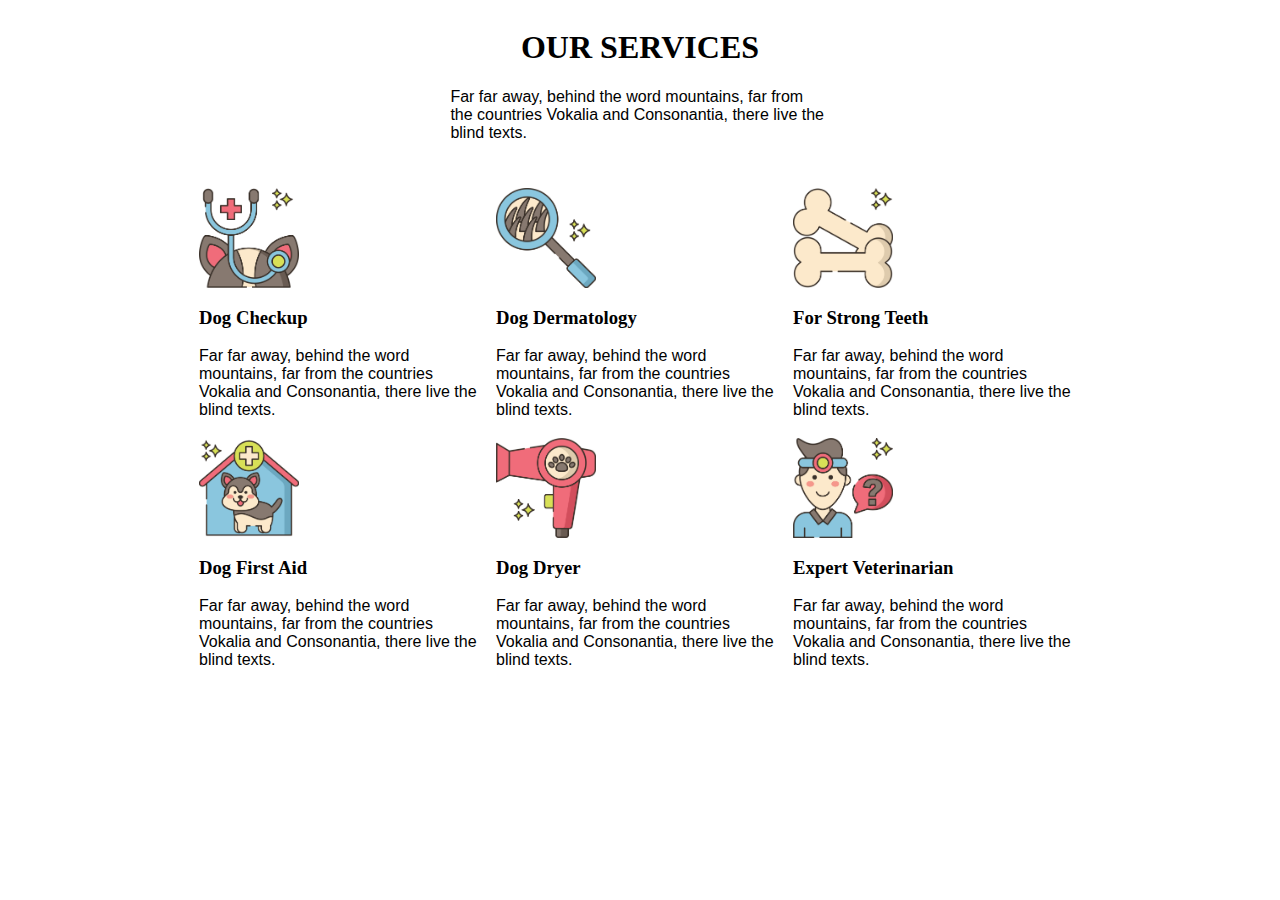
<file: colorbilldog/index.html>
<!DOCTYPE html>
<html lang="en">
<head>
    <meta charset="UTF-8">
    <meta name="viewport" content="width=device-width, initial-scale=1.0">
    <title>Color bill Dog</title>
    <link rel="stylesheet" href="style.css">
</head>
<body>
    <div class="our-services">
        <div class="head">
            <h1>OUR SERVICES</h1>
            <p>Far far away, behind the word mountains, far from the countries Vokalia and Consonantia, there live the blind texts.</p>
        </div>
        <main class="container">
            <div class="services">
                <img src="./dogger_checkup.jpg" alt="">
                <h3>Dog Checkup</h3>
                <p>Far far away, behind the word mountains, far from the countries Vokalia and Consonantia, there live the blind texts.</p>
            </div>
            <div class="services">
                <img src="./dogger_dermatology.jpg" alt="">
                <h3>Dog Dermatology</h3>
                <p>Far far away, behind the word mountains, far from the countries Vokalia and Consonantia, there live the blind texts.</p>
            </div>
            <div class="services">
                <img src="./dogger_bones.jpg" alt="">
                <h3>For Strong Teeth</h3>
                <p>Far far away, behind the word mountains, far from the countries Vokalia and Consonantia, there live the blind texts.</p>
            </div>
            <div class="services">
                <img src="./dogger_veterinary.jpg" alt="">
                <h3>Dog First Aid</h3>
                <p>Far far away, behind the word mountains, far from the countries Vokalia and Consonantia, there live the blind texts.</p>
            </div>
            <div class="services">
                <img src="./dogger_dryer.jpg" alt="">
                <h3>Dog Dryer</h3>
                <p>Far far away, behind the word mountains, far from the countries Vokalia and Consonantia, there live the blind texts.</p>
            </div>
            <div class="services">
                <img src="./dogger_veterinarian.jpg" alt="">
                <h3>Expert Veterinarian</h3>
                <p>Far far away, behind the word mountains, far from the countries Vokalia and Consonantia, there live the blind texts.</p>
            </div>
            
        </main>
    </div>
    
</body>
</html>
</file>
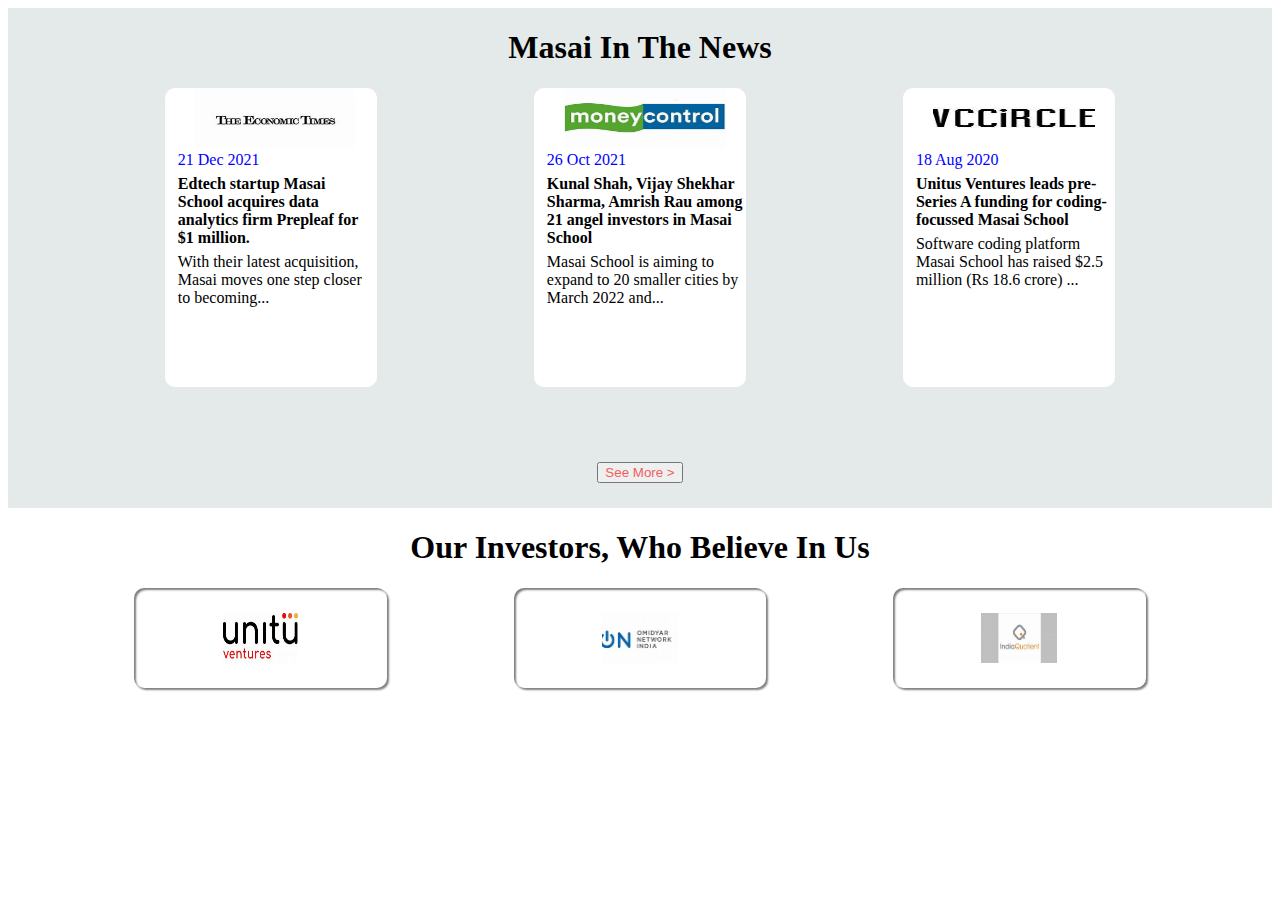
<file: news(flex)/index.html>
<!DOCTYPE html>
<html lang="en">

<head>
    <meta charset="UTF-8">
    <meta name="viewport" content="width=device-width, initial-scale=1.0">
    <title>News</title>
    <link rel="stylesheet" href="./style.css">
</head>

<body>
    <div id="first">
        <h1>Masai In The News</h1> 
        <div id="item1"> 
            <div class="cards">
                <img src="./economic times.jpeg" alt="">
                <p class="date">21 Dec 2021</p>
                <h4> Edtech startup Masai School acquires
                    data analytics firm Prepleaf for $1 million.
                </h4>
                <p>With their latest acquisition, Masai
                    moves one step closer to becoming...
                </p>
            </div>
            <div class="cards">
                <img src="./money control.jpeg" alt="">
                <p class="date">26 Oct 2021</p>
                <h4>Kunal Shah, Vijay Shekhar Sharma, Amrish Rau
                    among 21 angel investors in Masai School
                </h4>
                <p> Masai School is aiming to expand to 20
                    smaller cities by March 2022 and...
                </p>

            </div>
            <div class="cards">
                <img src="./vccircle.jpeg" alt="">
                <p class="date">18 Aug 2020</p>
                <h4>Unitus Ventures leads pre- Series A funding for
                    coding- focussed Masai School
                </h4>
                <p>
                    Software coding platform Masai
                    School has raised $2.5 million (Rs 18.6 crore) ...
                </p>
            </div>
        </div>

        <button>See More ></button>
    </div>
    


    <div id="second">
        <h1>Our Investors, Who Believe In Us</h1>
        <div id="item2">
            <div class="companies">
                <img src="./unitus.jpeg" alt="">
            </div>
            <div class="companies">
                <img src="./omidyar.jpeg" alt="">
            </div>
            <div class="companies">
                <img src="./India quotient.jpeg" alt="">
            </div>
        </div>
    </div>    
    
</body>

</html>
</file>
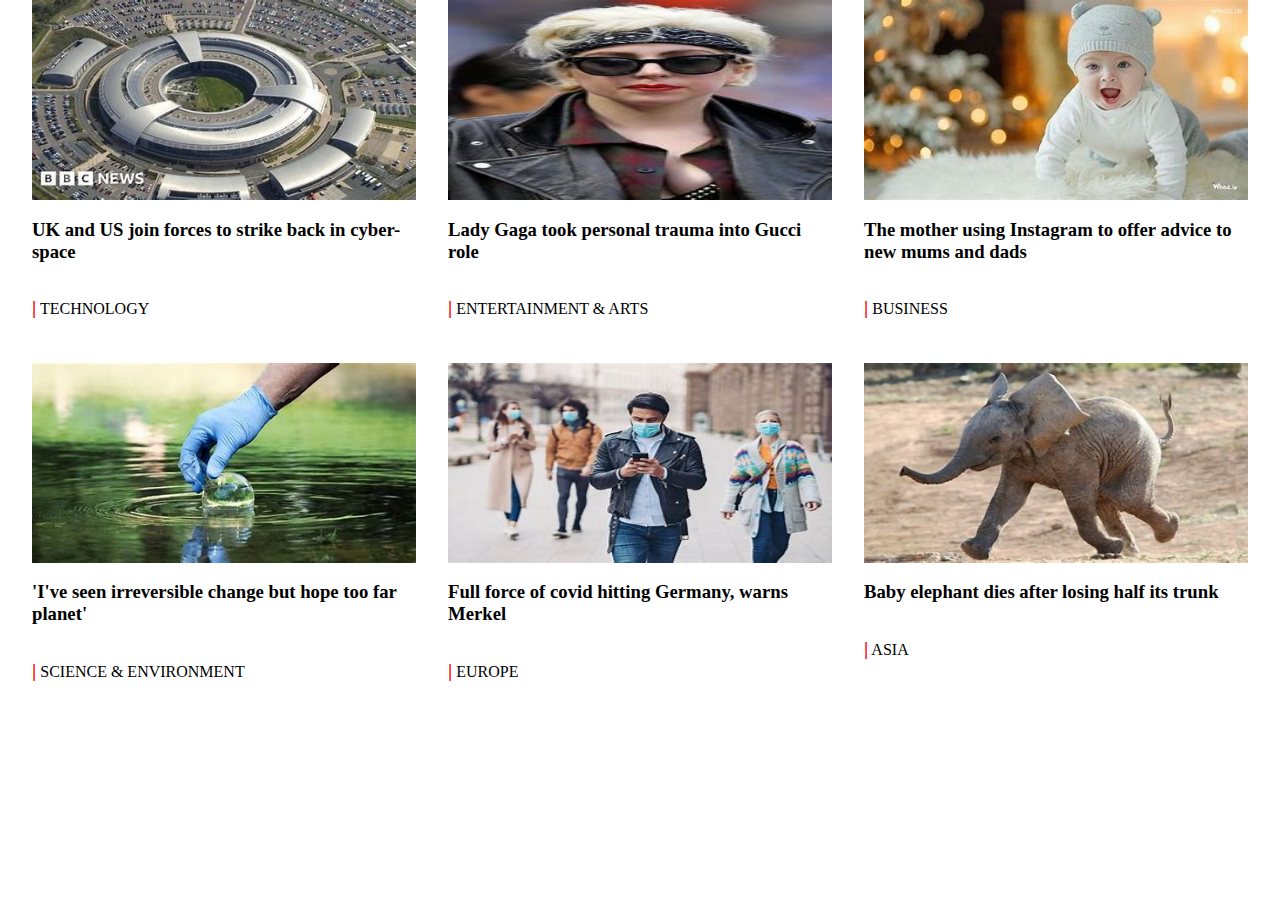
<file: project 3/index.html>
<!DOCTYPE html>
<html lang="en">
<head>
    <meta charset="UTF-8">
    <meta name="viewport" content="width=device-width, initial-scale=1.0">
    <title>News</title>
    <style>
        body{
            margin:auto;
            padding: 0;
        }
        #container{
            display:flex;
            flex-direction:row;
            flex-wrap:wrap;
            height: 700px;
            justify-content:  space-evenly;
            row-gap: 25px;
            
            
        }
        .images:hover{
            width:250px;
            height: 300px;
            cursor: pointer;
            box-shadow: 10px 8px 20px 20px  rgb(2, 25, 4);
        }
        .images b{
            color:red;
            font-size: larger;
        }
        p{
            text-transform: uppercase;
        }
        .images  img{
            width:100%;
            height:200px;
        }
        .images{
            display:flex;
            flex-direction: column;
            width:30%;
            
            
        }
    </style>
</head>
<body>
    <div id="container">
        <div class="images">
            <img src="./cyber space.jpeg" alt="">
            <h3>UK and US join forces to strike back in cyber-space</h3>
            <p><b>|</b> Technology</p>
        </div>
        <div class="images">
            <img src="./lady gaga.jpeg" alt="">
            <h3>Lady Gaga took personal trauma into Gucci role</h3>
            <p><b>|</b> Entertainment & Arts</p>
        </div>
        <div class="images">
            <img src="./baby.jpeg" alt="">
            <h3>The mother using Instagram to offer advice to new mums and dads</h3>
            <p><b>|</b> Business</p>
        </div>
        <div class="images">
            <img src="./environment.jpeg" alt="">
            <h3>'I've seen irreversible change but hope too far planet'</h3>
            <p><b>|</b> Science & Environment</p>
        </div>
        <div class="images">
            <img src="./covid.jpeg" alt="">
            <h3>Full force of covid hitting Germany, warns Merkel</h3>
            <p><b>|</b> Europe</p>
        </div>
        <div class="images">
            <img src="./elephant.jpeg" alt="">
            <h3>Baby elephant dies after losing half its trunk</h3>
            <p><b>|</b> Asia</p>
        </div>
    </div>
</body>
</html>
</file>
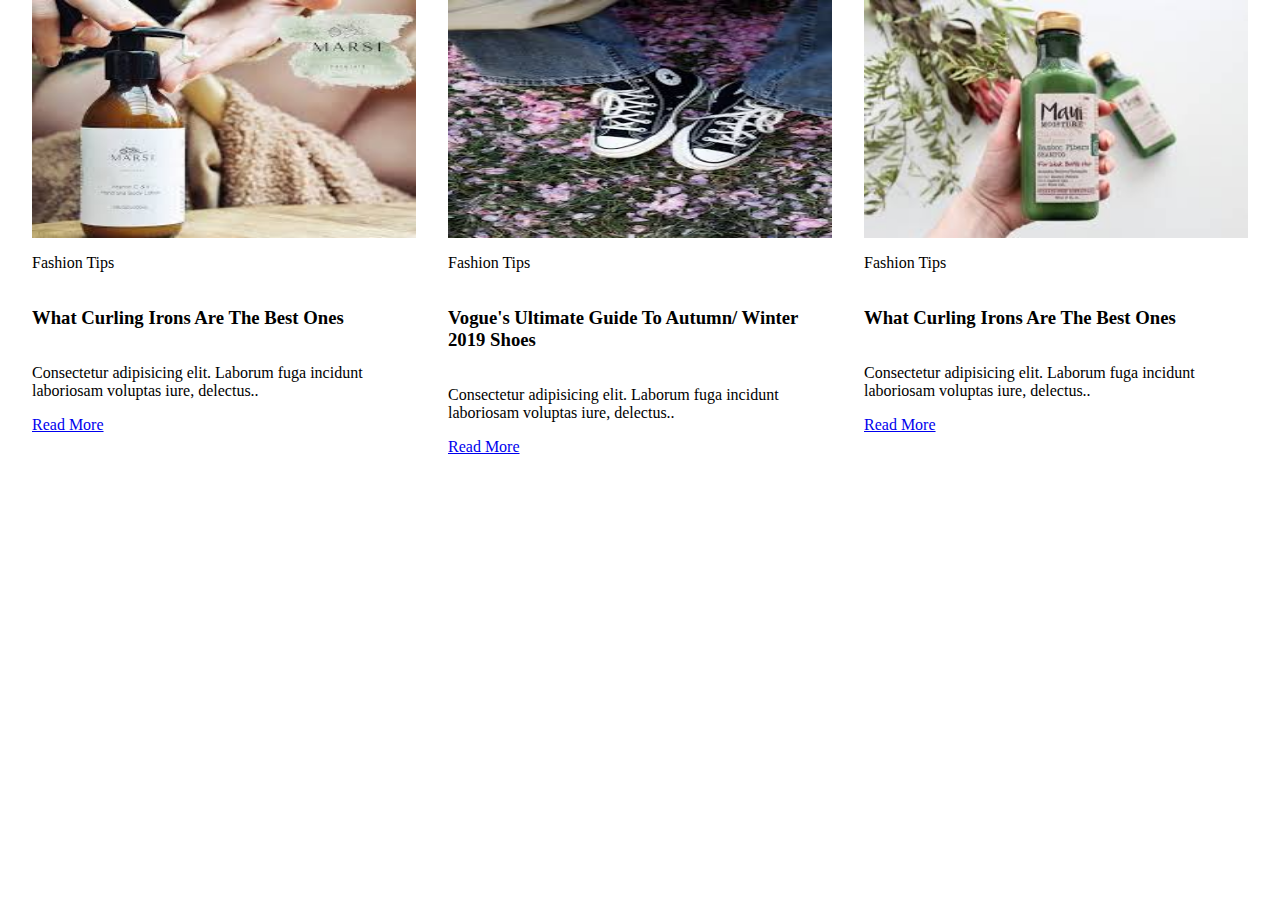
<file: project1/index.html>
<!DOCTYPE html>
<html lang="en">
<head>
    <meta charset="UTF-8">
    <meta name="viewport" content="width=device-width, initial-scale=1.0">
    <title>shopping</title>
    <link rel="stylesheet" href="style.css">
</head>
<body>
    <div class="container">
        <div class="card">
            <img src="./lotion.jpeg" alt="">
            <p>Fashion Tips</p>
            <h3>What Curling Irons Are The Best Ones</h3>
            <p>Consectetur adipisicing elit. Laborum fuga incidunt laboriosam voluptas iure, delectus..</p>
            <a href="www.google.com">Read More</a>
        </div>
        <div class="card">
            <img src="./shoe.jpeg" alt="">
            <p>Fashion Tips</p>
            <h3>Vogue's Ultimate Guide To Autumn/ Winter 2019 Shoes</h3>
            <p>Consectetur adipisicing elit. Laborum fuga incidunt laboriosam voluptas iure, delectus..</p>
            <a href="www.google.com">Read More</a>
        </div>
        
        <div class="card">
            <img src="./shampoo.jpeg" alt="">
            <p>Fashion Tips</p>
            <h3>What Curling Irons Are The Best Ones</h3>
            <p>Consectetur adipisicing elit. Laborum fuga incidunt laboriosam voluptas iure, delectus..</p>
            <a href="www.google.com">Read More</a>

        </div>
    </div>
</body>
</html>
</file>
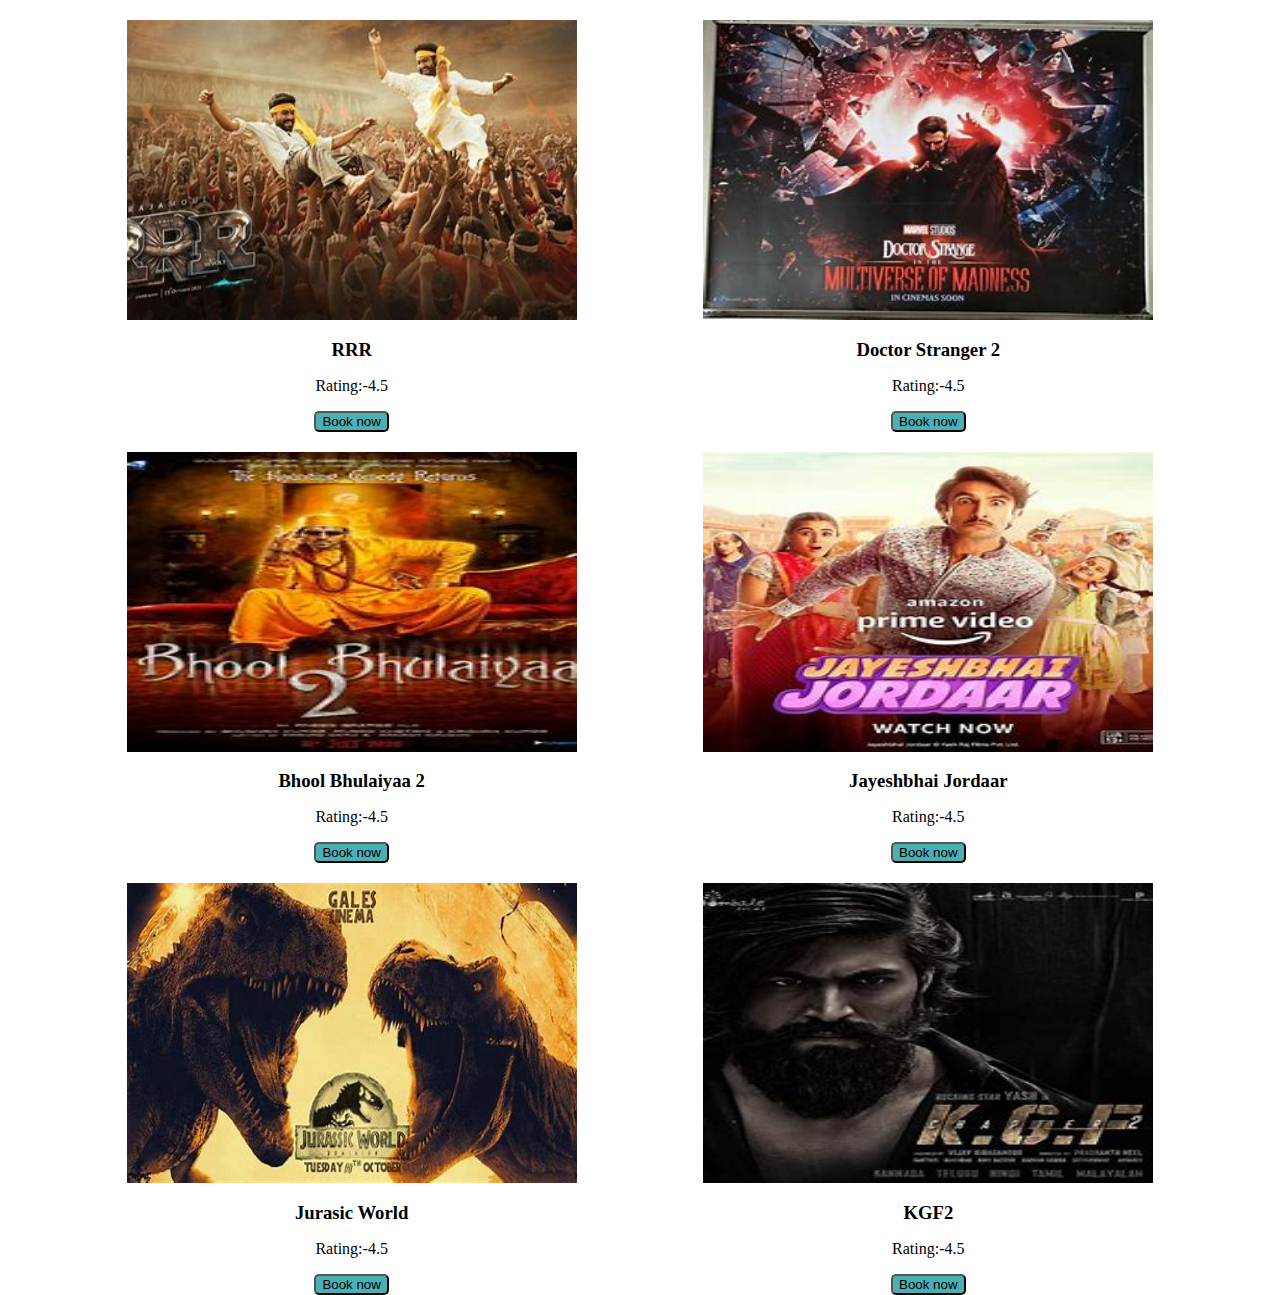
<file: project2/index.html>
<!DOCTYPE html>
<html lang="en">
<head>
    <meta charset="UTF-8">
    <meta name="viewport" content="width=device-width, initial-scale=1.0">
    <title>Movies</title>
    <link rel="stylesheet" href="style.css">
</head>
<body>
    <div class="container">
        <div class="movie">
            <img src="./RRR.jpeg" alt="">
           <h3>RRR</h3>
           <p>Rating:-4.5</p>
           <button>Book now</button> 
        </div>
        <div class="movie">
            <img src="./Doctor stranger.jpeg" alt="">
            <h3>Doctor Stranger 2</h3>
            <p>Rating:-4.5</p>
           <button>Book now</button> 
         </div>
         <div class="movie">
            <img src="./bhool bhulaiyaa 2.jpeg" alt="">
            <h3>Bhool Bhulaiyaa 2</h3>
            <p>Rating:-4.5</p>
           <button>Book now</button> 
         </div>
         <div class="movie">
            <img src="./jordaar.jpeg" alt="">
            <h3>Jayeshbhai Jordaar</h3>
            <p>Rating:-4.5</p>
            <button>Book now</button>
         </div>
         <div class="movie">
            <img src="./Jurasic world.jpeg" alt="">
            <h3>Jurasic World</h3>
            <p>Rating:-4.5</p>
           <button>Book now</button> 
         </div>
         <div class="movie">
            <img src="./KGF.jpeg" alt="">
            <h3>KGF2</h3>
            <p>Rating:-4.5</p>
            <button>Book now</button>
         </div>

    </div>

</body>
</html>
</file>
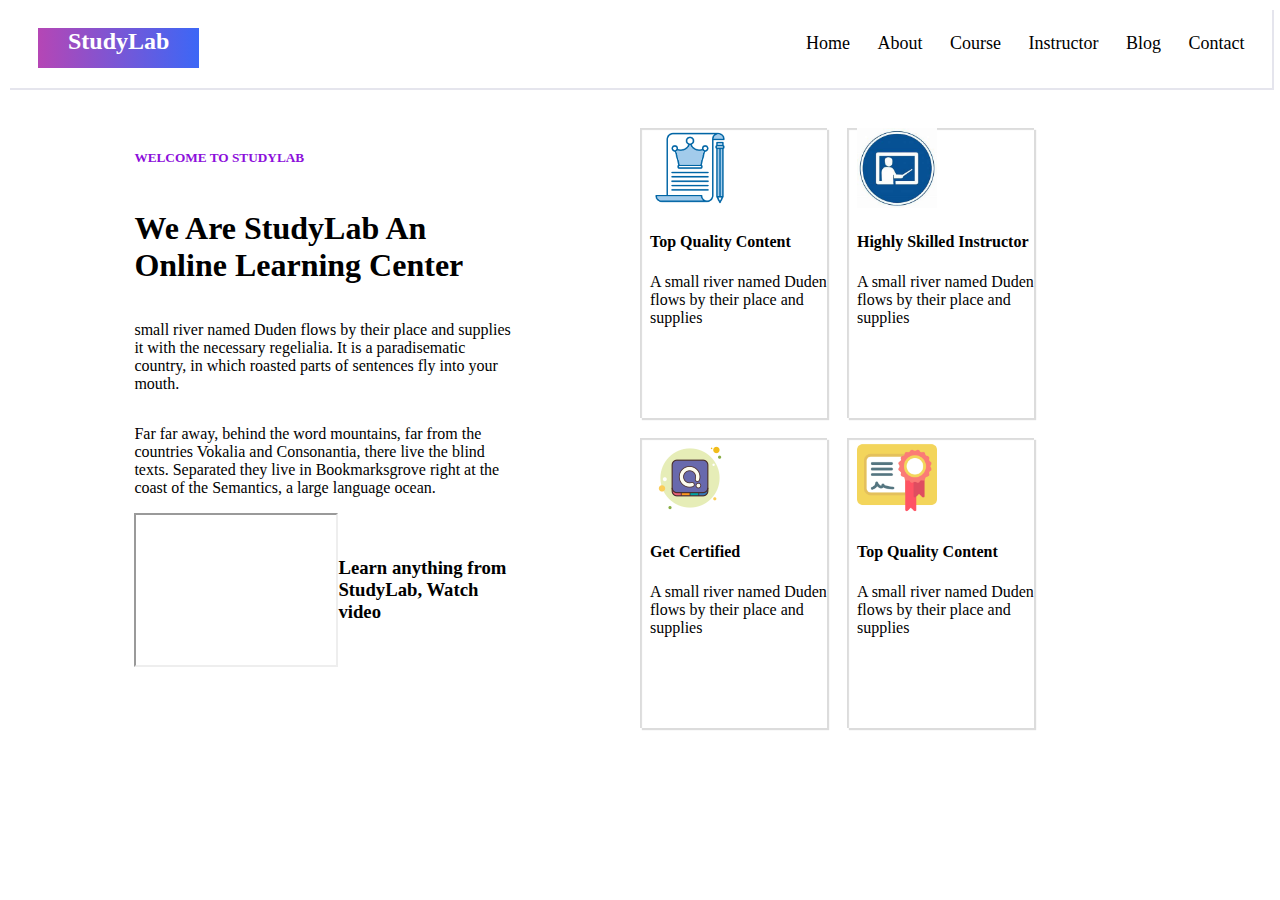
<file: studylab/index.html>
<!DOCTYPE html>
<html lang="en">
<head>
    <meta charset="UTF-8">
    <meta name="viewport" content="width=device-width, initial-scale=1.0">
    <title>study lab</title>
    <link rel="stylesheet" href="style.css">
</head>
<body>
    <header>
        <h2>StudyLab</h2>
        <nav>
            <span>Home</span>
            <span>About</span>
            <span>Course</span>
            <span>Instructor</span>
            <span>Blog</span>
            <span>Contact</span>
        </nav>
    </header>
    <main>
        <section id="para">
            <h5>WELCOME TO STUDYLAB</h5>
            <h1>We Are StudyLab An Online Learning Center</h1>
           <p>
                small river named Duden flows by their place and supplies it with the necessary regelialia. 
                It is a paradisematic country, in which roasted parts of sentences fly into your mouth.
            </p>

             <p>
                    Far far away, behind the word mountains, far from the countries 
                    Vokalia and Consonantia, there live the blind texts.
                    Separated they live in Bookmarksgrove right 
                     at the coast of the Semantics, a large language ocean.
             </p> 
             <div id="video">
                <iframe  src="https://www.youtube.com/embed/5MgBikgcWnY?si=ISXsTY8Vac6JxOEQ"  >
                </iframe>
                <h3>Learn anything from StudyLab, Watch video</h3>
             </div>  
              
        </section>

        <section id="services">
            <div>
                <img src="./top quality.png" alt="">
                <h4>Top Quality Content</h4>
                <p>A small river named Duden flows by their place and supplies</p>
            </div>
            <div>
                <img src="./Instructor.jpeg" alt="">
                <h4>Highly Skilled Instructor</h4>
                <p>A small river named Duden flows by their place and supplies</p>
            </div>
            <div>
                <img src="./quiz.png" alt="">
                <h4>Get Certified</h4>
                <p>A small river named Duden flows by their place and supplies</p>
            </div>
            <div>
                <img src="./certified.png" alt="">
                <h4>Top Quality Content</h4>
                <p>A small river named Duden flows by their place and supplies</p>
            </div>
        </section>
    </main>
    
</body>
</html>
</file>
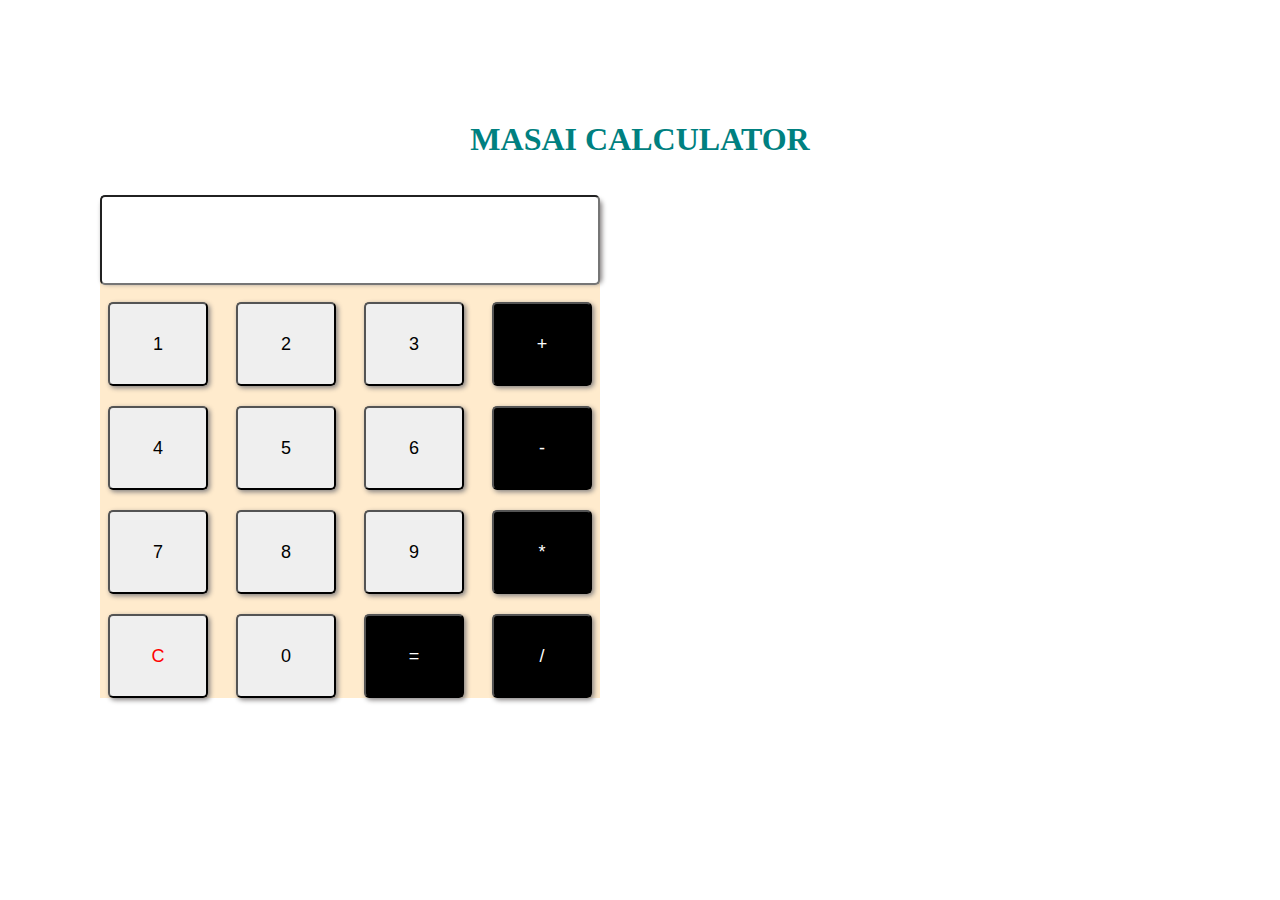
<file: project4/calculator.html>
<!DOCTYPE html>
<html lang="en">
<head>
    <meta charset="UTF-8">
    <meta name="viewport" content="width=device-width, initial-scale=1.0">
    <title>Calculator</title>
    <style>
        body{
            margin:50px;
            padding:50px;
        }
        .calculator{
            display:flex;
            background-color:blanchedalmond;
            flex-wrap: wrap;
            width:500px;
            height:500px;
            justify-content: space-evenly;
            gap:20px;
            margin-top: 40px;
            
            
        }
        
        .buttons{
            display:flex;
            width:20%;
            justify-content: center;
            align-items: center;
            box-shadow: 2px 2px 5px rgb(132, 128, 128);
            border-radius: 5px;
            
        }
        
        h1{
            text-align: center;
            color: teal;
            text-transform: uppercase;
        }
        #text{
            width:100%;
        }
        div > input{
            width:100%;
            height:100%;
            font-size: large;
            border-radius: 5px;
        }
        [type="button"]:focus{
            width:80%;
            height:80%;
            background-color: aquamarine;
            cursor: pointer;
        }
        [name="opr"]{
            background-color: black;
            color:white;
        }
        
    </style>
</head>
<body>
    <h1>Masai Calculator</h1>
    
    <div class="calculator">
        
        <div class="buttons" id="text"><input type="text"></div>
        <div class="buttons"><input type="button" value="1"></div>
        <div class="buttons"><input type="button" value="2"></div>
        <div class="buttons"><input type="button" value="3"></div>
        <div class="buttons"><input type="button" value="+" name="opr"></div>
        <div class="buttons"><input type="button" value="4"></div>
        <div class="buttons"><input type="button" value="5"></div>
        <div class="buttons"><input type="button" value="6"></div>
        <div class="buttons"><input type="button" value="-"  name="opr"></div>
        <div class="buttons"><input type="button" value="7"></div>
        <div class="buttons"><input type="button" value="8"></div>
        <div class="buttons"><input type="button" value="9"></div>
        <div class="buttons"><input type="button" value="*"  name="opr"></div>
        <div class="buttons"><input style="color: red;" type="button" value="C"></div>
        <div class="buttons"><input type="button" value="0"></div>
        <div class="buttons"><input type="button" value="=" name="opr"></div>
        <div class="buttons"><input type="button" value="/"  name="opr"></div>
    
        
        
    </div>

</body>
</html>
</file>
<file: colorbilldog/style.css>
img{
    width:100px;
    height:100px;
} 

.container{
    display: flex;
    flex-wrap: wrap;
    justify-content: space-evenly;
    margin: 30px;
    width:900px;
    height:500px;
}  
.services{
    display: flex;
    flex-direction:column;
    width:32%;
    height:210px;
    
}
.head{
    display:flex;
    flex-direction: column;
    align-items: center;
    width:30%;
}
.our-services{
    display:flex;
    flex-direction: column;
    align-items: center;
    
    
}
p{
    margin-top: 0px;
    font-family: "Open Sans", -apple-system, BlinkMacSystemFont, "Segoe UI", Roboto, "Helvetica Neue",
     Arial, "Noto Sans", sans-serif, "Apple Color Emoji", "Segoe UI Emoji", "Segoe UI Symbol", "Noto Color Emoji";
}
</file>
<file: news(flex)/style.css>
#item1{
    display:flex;
    flex-direction: row;
    flex-wrap:wrap;  
    justify-content: space-evenly;
    background-color: rgb(228, 234, 234);
    height:400px;
    margin-bottom: 0px;
    padding-bottom: 0px;
}
#first {
    background-color: rgb(228, 234, 234);
    display: flex;
    flex-direction:column;
    align-items: center;
    height:500px;
}
    
button{
    margin-top: 0px;
    margin-bottom: 2%;
    color:rgb(240, 96, 96);
}
button:hover{
    color:blueviolet;
}
.cards{
    border-radius: 10px;;
    display:flex;
    flex-direction: column;
    flex-wrap:wrap;
    width:16%;
    height: 80%;
    background-color: white;
    padding-left: 10px;

}
.cards > img{
    padding-left: 20px;
    width:80%;
    height: 20%;
}
img + .date{
    color:blue; 
}
h4,p{
    margin: 3px;
}

#second{
    display:flex;
    flex-direction: column;
    height:200px;
    align-items: center;
}
#item2{
    display:flex;
    flex:wrap;
    width:100%;
    height:100px;
    justify-content: space-evenly;
    
}
.companies{
    display:flex;
    width:20%;
    height:100%;
    box-shadow:inset 2px 2px 2px gray, 2px 2px 2px gray;
    justify-content: center;
    align-items: center;
    border-radius: 10px;
}
.companies img{
    width:30%;
    height:50%;
}
</file>
<file: project1/style.css>
body{
    margin:0;
    border:0;
}
.container{
    display:flex;
    flex-wrap: wrap;
    justify-content: space-evenly;
}
.card{
    display:flex;
    flex-direction: column;
    align-items: flex-start;
    width:30%;
    
}
.container img{
    width:100%;
    height:30%;
}
</file>
<file: project2/style.css>
body{
            margin:0px;
            border:0;

        }
        .container h3{
            margin-bottom: 0px;
        }
        .container  img{
           width: 450px;;
           height:300px; 
        }
        .container{
            display:flex;
            flex-wrap: wrap;
            justify-content: space-evenly;
        }
        .movie{
            display:flex;
            flex-direction: column;
            align-items: center;
            margin-top: 20px;
        }
        button{
            background-color:rgb(75, 176, 180);
            border-radius: 5px;
        }
        button:hover{
            background-color:rgb(248, 114, 197);
            cursor: pointer;
        }
</file>
<file: studylab/style.css>
@media screen and (min-width: 480px) {
    
header{
    display: flex;
    justify-content: space-between;
    align-content: baseline;
    
    height:80px;
    padding-left: 30px;
    box-shadow: 2px 2px rgb(229, 229, 237);
}
header h2{
    background-image:linear-gradient(to right,rgb(181, 70, 181), rgb(60, 103, 246)
    );
    color: white;
    padding: 0px 30px 0px 30px;
}
nav{
    width:40%;
    display:flex;
    margin-top: 25px;
    justify-content: space-evenly;
    align-items:start;
    color:black;
    font-size: large;
   
}
main{
    display:flex;
    flex-wrap: wrap;
    justify-content: space-evenly;
    
}
section{
    width:40%;
}
#para h5{
    color: rgb(141, 15, 219);
}
#para{
    display:flex;
    flex-direction: column;
    width:40%;
}
img{
    width:80px;
    height:80px;
}
#para{
    margin-top: 40px;
    width:30%;
}
#services{
    margin-top: 40px;
    display:flex;
    flex-wrap: wrap;
    column-gap:20px;
    row-gap: 20px;
    
}
iframe{
    width: 200px;
    height:150px;
}
#video{
    display:flex;
    align-items:center ;
}
#services div{
    width:35%;
    height:290px;
    box-shadow: inset 2px 2px 1px gainsboro,2px 2px 1px gainsboro;
    padding-left:10px;

}
}
</file>
